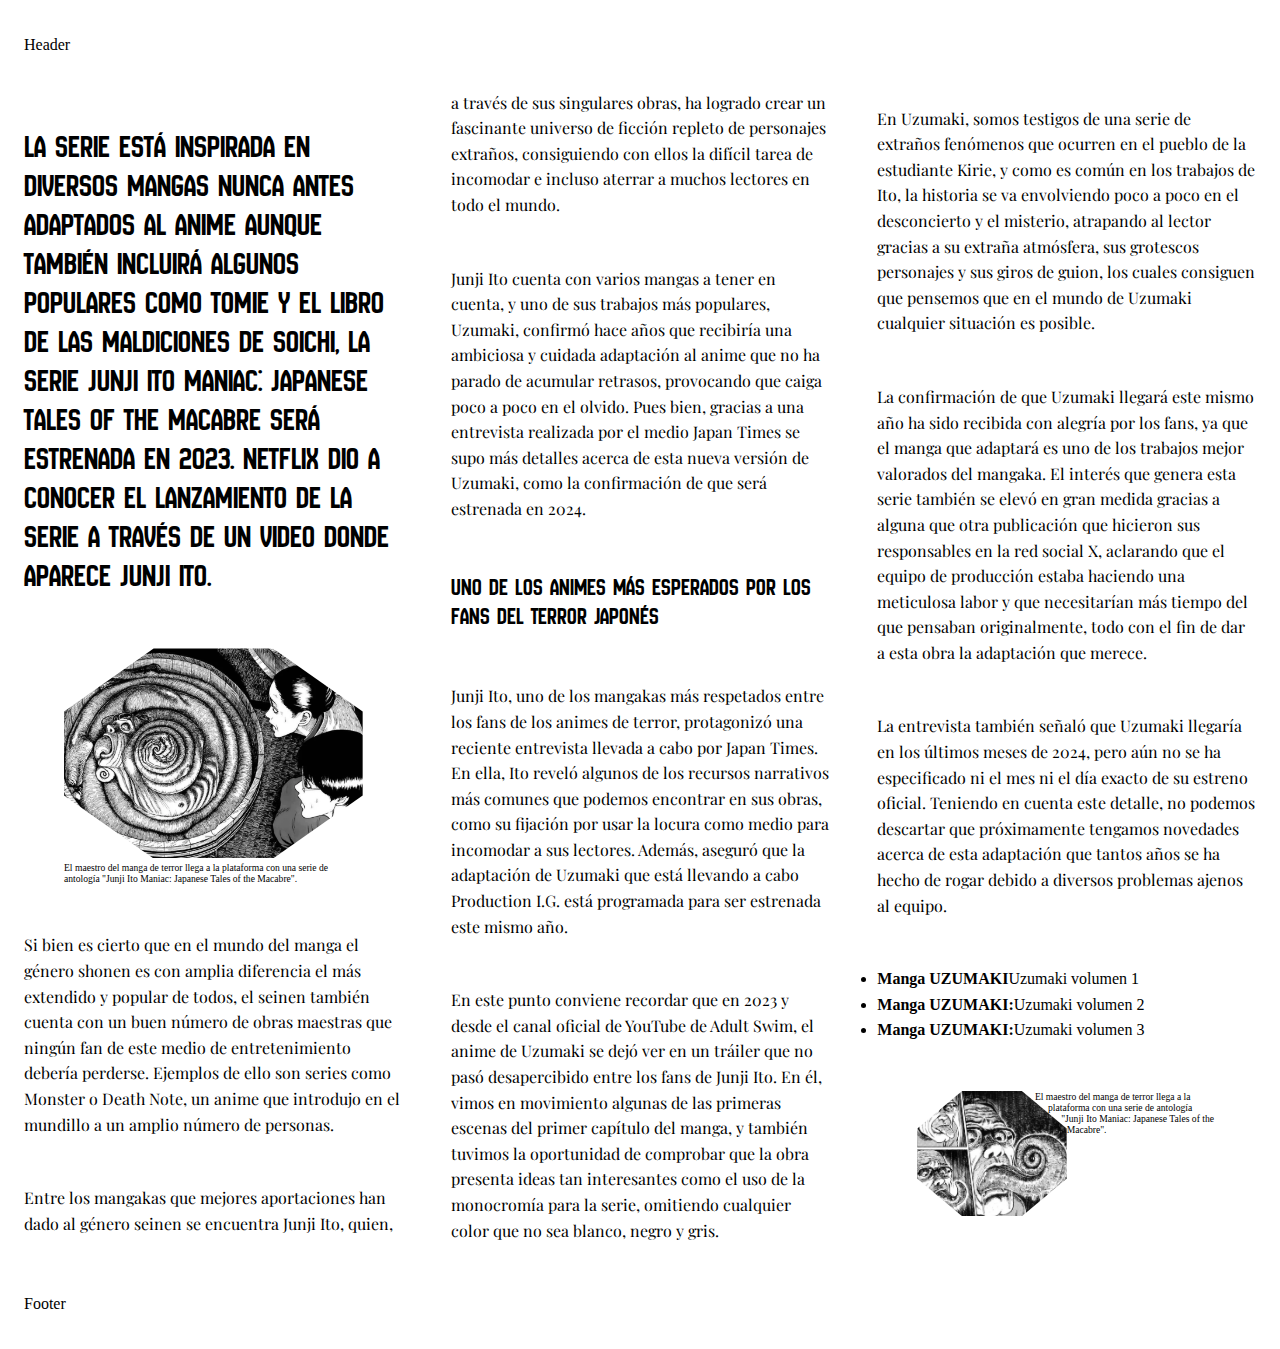
<file: clasedise-oweb/21 de agosto/index.html>
<!DOCTYPE html>
<html lang="en">
<head>
    <meta charset="UTF-8">
    <meta name="viewport" content="width=device-width, initial-scale=1.0">
    <title>Columnas, clip-path y shape-outside.</title>
    <link rel="stylesheet" href="styles.css">
</head>
<body>
    <div class="container">
        <header>
           <p>Header</p>
        </header>
        <main class="columnas">
            <h1 class="new-amsterdam-regular">La serie está inspirada en diversos mangas nunca antes adaptados al anime aunque también incluirá algunos populares como Tomie y El libro de las Maldiciones de Soichi, La serie Junji Ito Maniac: Japanese Tales of the Macabre será estrenada en 2023. Netflix dio a conocer el lanzamiento de la serie a través de un video donde aparece Junji Ito.</h1>
        <figure>
            <img class="clip-me" src="imagenes/Marvin_2022_Uzumaki-Junji-Ito.webp" alt="Imagen principal">
            <figcaption>El maestro del manga de terror llega a la plataforma con una serie de antología "Junji Ito Maniac: Japanese Tales of the Macabre".</figcaption>
        </figure>
        <p class="playfair-display">Si bien es cierto que en el mundo del manga el género shonen es con amplia diferencia el más extendido y popular de todos, el seinen también cuenta con un buen número de obras maestras que ningún fan de este medio de entretenimiento debería perderse. Ejemplos de ello son series como Monster o Death Note, un anime que introdujo en el mundillo a un amplio número de personas.</p>
        <p class="playfair-display">Entre los mangakas que mejores aportaciones han dado al género seinen se encuentra Junji Ito, quien, a través de sus singulares obras, ha logrado crear un fascinante universo de ficción repleto de personajes extraños, consiguiendo con ellos la difícil tarea de incomodar e incluso aterrar a muchos lectores en todo el mundo.</p>
        <p class="playfair-display">Junji Ito cuenta con varios mangas a tener en cuenta, y uno de sus trabajos más populares, Uzumaki, confirmó hace años que recibiría una ambiciosa y cuidada adaptación al anime que no ha parado de acumular retrasos, provocando que caiga poco a poco en el olvido. Pues bien, gracias a una entrevista realizada por el medio Japan Times se supo más detalles acerca de esta nueva versión de Uzumaki, como la confirmación de que será estrenada en 2024.</p>
        <h2 class="new-amsterdam-regular"> Uno de los animes más esperados por los fans del terror japonés</h2>
        <p class="playfair-display">Junji Ito, uno de los mangakas más respetados entre los fans de los animes de terror, protagonizó una reciente entrevista llevada a cabo por Japan Times. En ella, Ito reveló algunos de los recursos narrativos más comunes que podemos encontrar en sus obras, como su fijación por usar la locura como medio para incomodar a sus lectores. Además, aseguró que la adaptación de Uzumaki que está llevando a cabo Production I.G. está programada para ser estrenada este mismo año.</p>
        <p class="playfair-display">En este punto conviene recordar que en 2023 y desde el canal oficial de YouTube de Adult Swim, el anime de Uzumaki se dejó ver en un tráiler que no pasó desapercibido entre los fans de Junji Ito. En él, vimos en movimiento algunas de las primeras escenas del primer capítulo del manga, y también tuvimos la oportunidad de comprobar que la obra presenta ideas tan interesantes como el uso de la monocromía para la serie, omitiendo cualquier color que no sea blanco, negro y gris.</p>
        <p class="playfair-display">En Uzumaki, somos testigos de una serie de extraños fenómenos que ocurren en el pueblo de la estudiante Kirie, y como es común en los trabajos de Ito, la historia se va envolviendo poco a poco en el desconcierto y el misterio, atrapando al lector gracias a su extraña atmósfera, sus grotescos personajes y sus giros de guion, los cuales consiguen que pensemos que en el mundo de Uzumaki cualquier situación es posible.</p>
        <p class="playfair-display">La confirmación de que Uzumaki llegará este mismo año ha sido recibida con alegría por los fans, ya que el manga que adaptará es uno de los trabajos mejor valorados del mangaka. El interés que genera esta serie también se elevó en gran medida gracias a alguna que otra publicación que hicieron sus responsables en la red social X, aclarando que el equipo de producción estaba haciendo una meticulosa labor y que necesitarían más tiempo del que pensaban originalmente, todo con el fin de dar a esta obra la adaptación que merece.</p>
        <p class="playfair-display">La entrevista también señaló que Uzumaki llegaría en los últimos meses de 2024, pero aún no se ha especificado ni el mes ni el día exacto de su estreno oficial. Teniendo en cuenta este detalle, no podemos descartar que próximamente tengamos novedades acerca de esta adaptación que tantos años se ha hecho de rogar debido a diversos problemas ajenos al equipo.</p>
        <ul>
            <li><strong>Manga UZUMAKI</strong>Uzumaki volumen 1</li>
            <li><strong>Manga UZUMAKI:</strong>Uzumaki volumen 2</li>
            <li><strong>Manga UZUMAKI:</strong>Uzumaki volumen 3</li>
        </ul>
        <figure>
            <img class="clip-otro" src="imagenes/uzumaki-3.webp" alt="Ethereum">
            <figcaption>El maestro del manga de terror llega a la plataforma con una serie de antología "Junji Ito Maniac: Japanese Tales of the Macabre".</figcaption>
        </figure>
    </main>
    <footer>
            <p>Footer</p>
    </footer>
    </div>
    
</body>
</html>
</file>
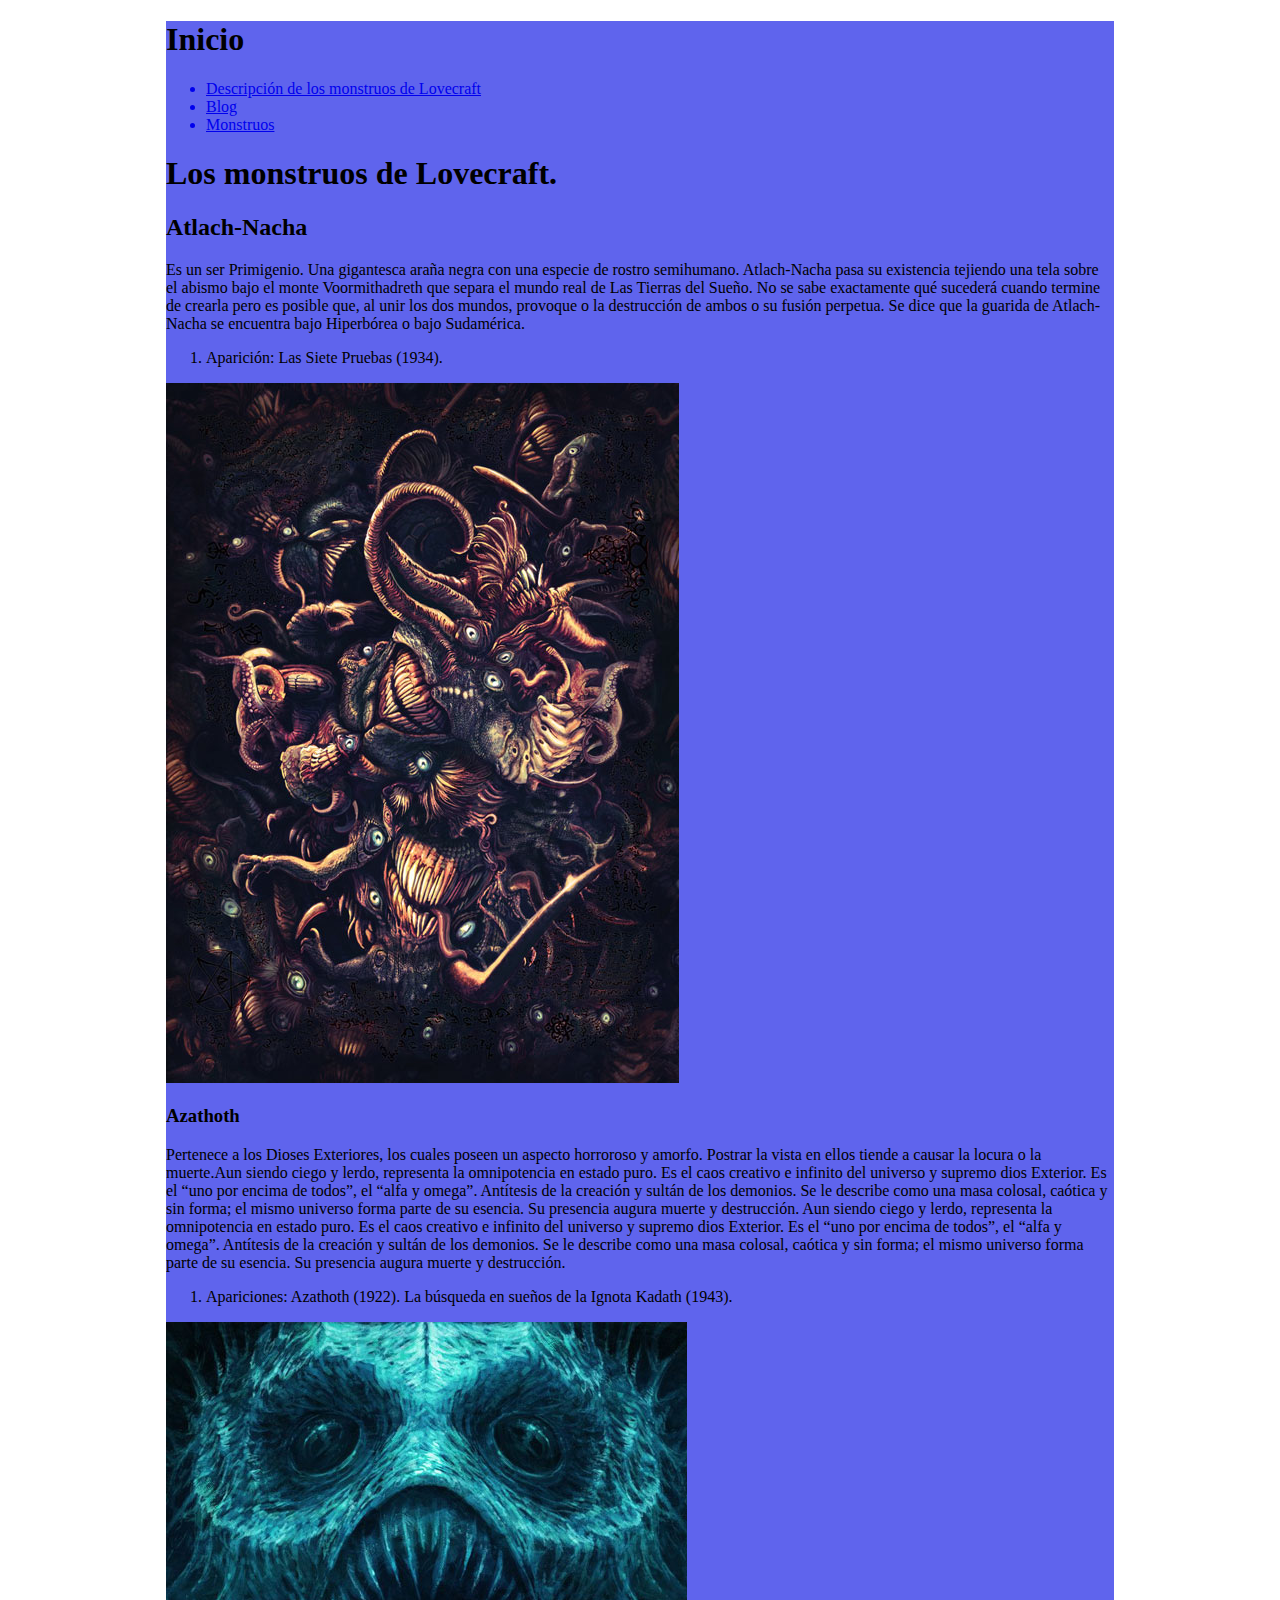
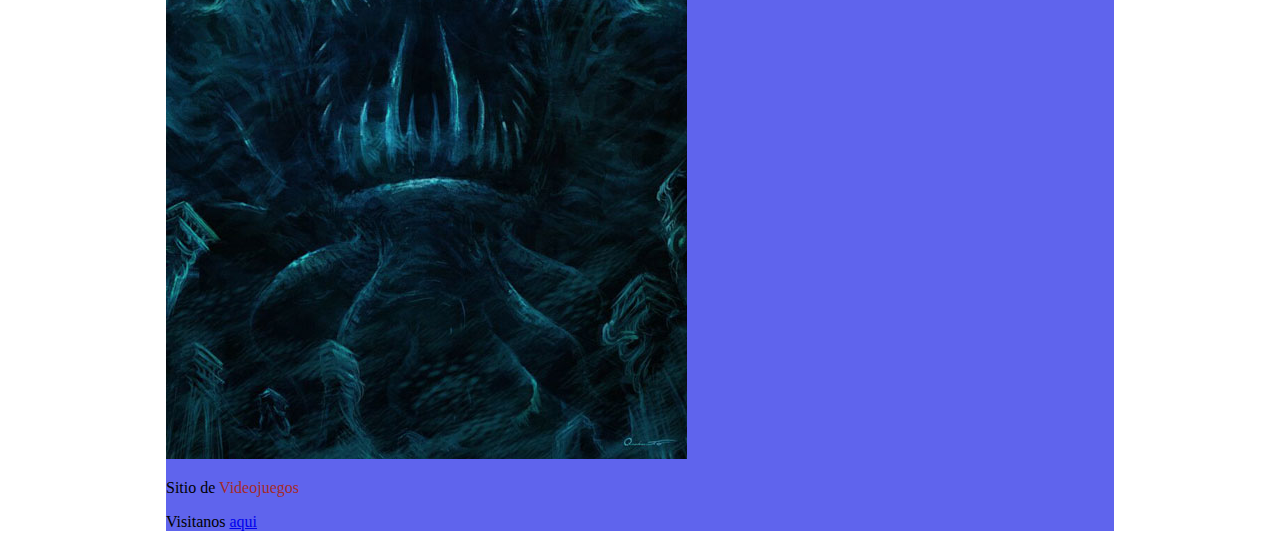
<file: clasedise-oweb/24 de julio/index.html>
<!DOCTYPE html>
<html lang="en">
<head>
    <meta charset="UTF-8">
    <meta name="viewport" content="width=device-width, initial-scale=1.0">
    <title>Clase del 24 de Julio</title>
    <style>

        div {
            width: 75%;
            margin: 0 auto;
            background-color: rgb(95, 100, 237);
        }

    </style>
</head>
<body>
    

   <div>
    <h1>Inicio</h1>
    <header>

        <nav>
            <ul>
               <a href="explicacion de los monstruos.html"><li>Descripción de los monstruos de Lovecraft</li></a>
               <a href="#"><li>Blog</li></a>
               <a href="https://www.moradoresdekadath.com/lovecraft-biografia/los-monstruos-de-lovecraft-mas-temidos/" target="_blank"><li>Monstruos</li></a>
            </ul>
        </nav>

    </header>



   
   <h1>Los monstruos de Lovecraft.</h1>
    <h2>Atlach-Nacha</h2>
    <article>
        <p>Es un ser Primigenio. Una gigantesca araña negra con una especie de rostro semihumano. Atlach-Nacha pasa su existencia tejiendo una tela sobre el abismo bajo el monte Voormithadreth que separa el mundo real de Las Tierras del Sueño. No se sabe exactamente qué sucederá cuando termine de crearla pero es posible que, al unir los dos mundos, provoque o la destrucción de ambos o su fusión perpetua. Se dice que la guarida de Atlach-Nacha se encuentra bajo Hiperbórea o bajo Sudamérica.</p>
        <ol>
            <li>Aparición: Las Siete Pruebas (1934).</li>
        </ol>
    
        <img src="img/img1.jpg" alt="Ilustración de Atlach-Nacha">

        <h3>Azathoth</h3>
        <article>
            <p>Pertenece a los Dioses Exteriores, los cuales poseen un aspecto horroroso y amorfo. Postrar la vista en ellos tiende a causar la locura o la muerte.Aun siendo ciego y lerdo, representa la omnipotencia en estado puro. Es el caos creativo e infinito del universo y supremo dios Exterior. Es el “uno por encima de todos”, el “alfa y omega”. Antítesis de la creación y sultán de los demonios. Se le describe como una masa colosal, caótica y sin forma; el mismo universo forma parte de su esencia. Su presencia augura muerte y destrucción. Aun siendo ciego y lerdo, representa la omnipotencia en estado puro. Es el caos creativo e infinito del universo y supremo dios Exterior. Es el “uno por encima de todos”, el “alfa y omega”. Antítesis de la creación y sultán de los demonios. Se le describe como una masa colosal, caótica y sin forma; el mismo universo forma parte de su esencia. Su presencia augura muerte y destrucción.</p>

            <ol>
                <li>Apariciones: Azathoth (1922). La búsqueda en sueños de la Ignota Kadath (1943).</li>
            </ol>

        <img src="img/img2.jpg" alt="Ilustración de Azathoth">
    </article>


     <footer>
        <p>Sitio de <span style="color: brown;">Videojuegos</span></p>
        <p>Visitanos <a href="https://github.com/" target="_blank"> aqui</a></p>
     </footer>
    </div>
</body>
</html>
</file>
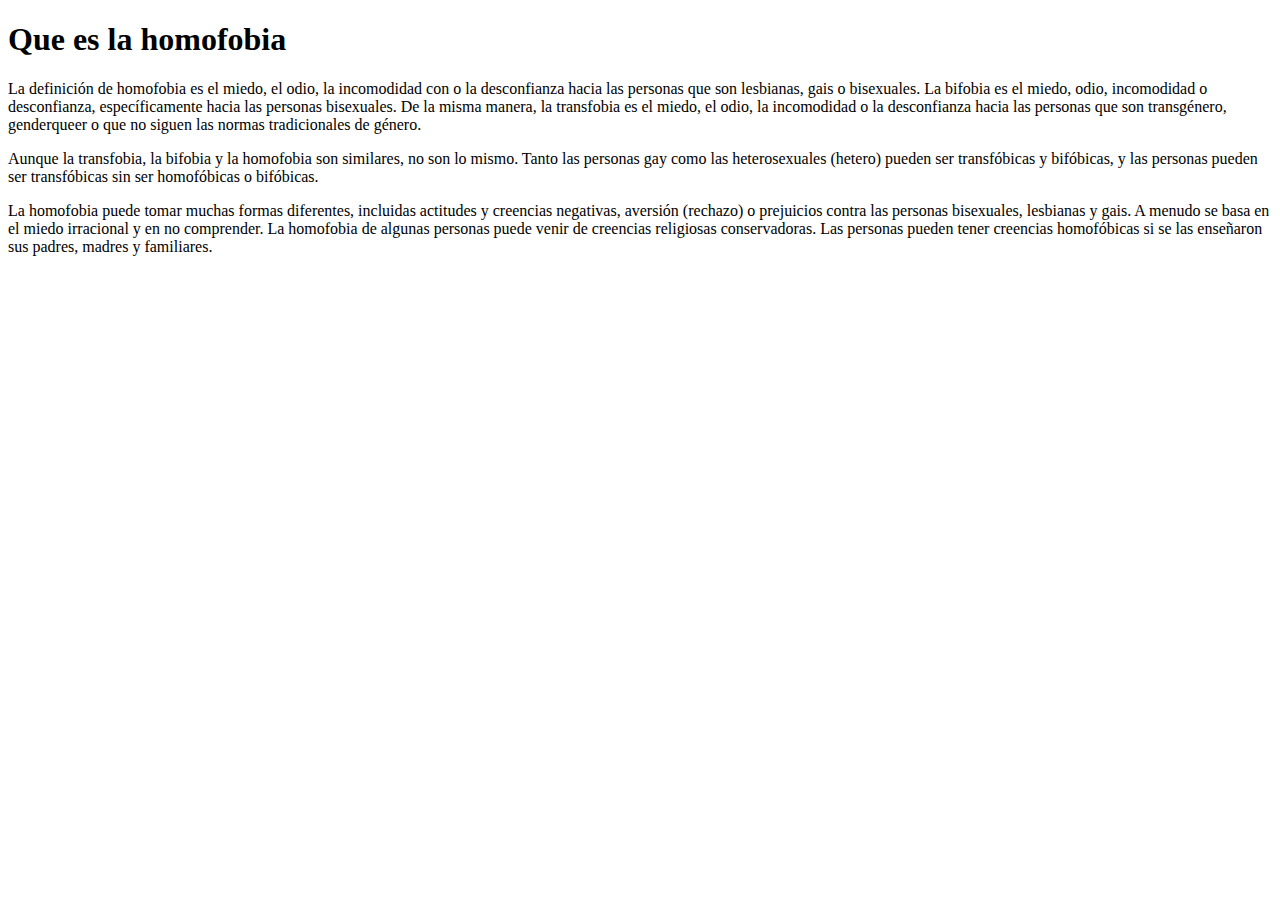
<file: clasedise-oweb/31dejulio/page1.html>
<!DOCTYPE html>
<html lang="en">
<head>
    <meta charset="UTF-8">
    <meta name="viewport" content="width=device-width, initial-scale=1.0">
    <title>Document</title>
</head>
<body>
    <h1>Que es la homofobia</h1>
    <p class="primer">La definición de homofobia es el miedo, el odio, la incomodidad con o la desconfianza hacia las personas que son lesbianas, gais o bisexuales. La bifobia es el miedo, odio, incomodidad o desconfianza, específicamente hacia las personas bisexuales. De la misma manera, la transfobia es el miedo, el odio, la incomodidad o la desconfianza hacia las personas que son transgénero, genderqueer o que no siguen las normas tradicionales de género.</p>
    <p class="parrafo">Aunque la transfobia, la bifobia y la homofobia son similares, no son lo mismo. Tanto las personas gay como las heterosexuales (hetero) pueden ser transfóbicas y bifóbicas, y las personas pueden ser transfóbicas sin ser homofóbicas o bifóbicas.</p>
    <p class="parrafo">La homofobia puede tomar muchas formas diferentes, incluidas actitudes y creencias negativas, aversión (rechazo) o prejuicios contra las personas bisexuales, lesbianas y gais. A menudo se basa en el miedo irracional y en no comprender. La homofobia de algunas personas puede venir de creencias religiosas conservadoras. Las personas pueden tener creencias homofóbicas si se las enseñaron sus padres, madres y familiares. </p>
    
</body>
</html>
<main>
</file>
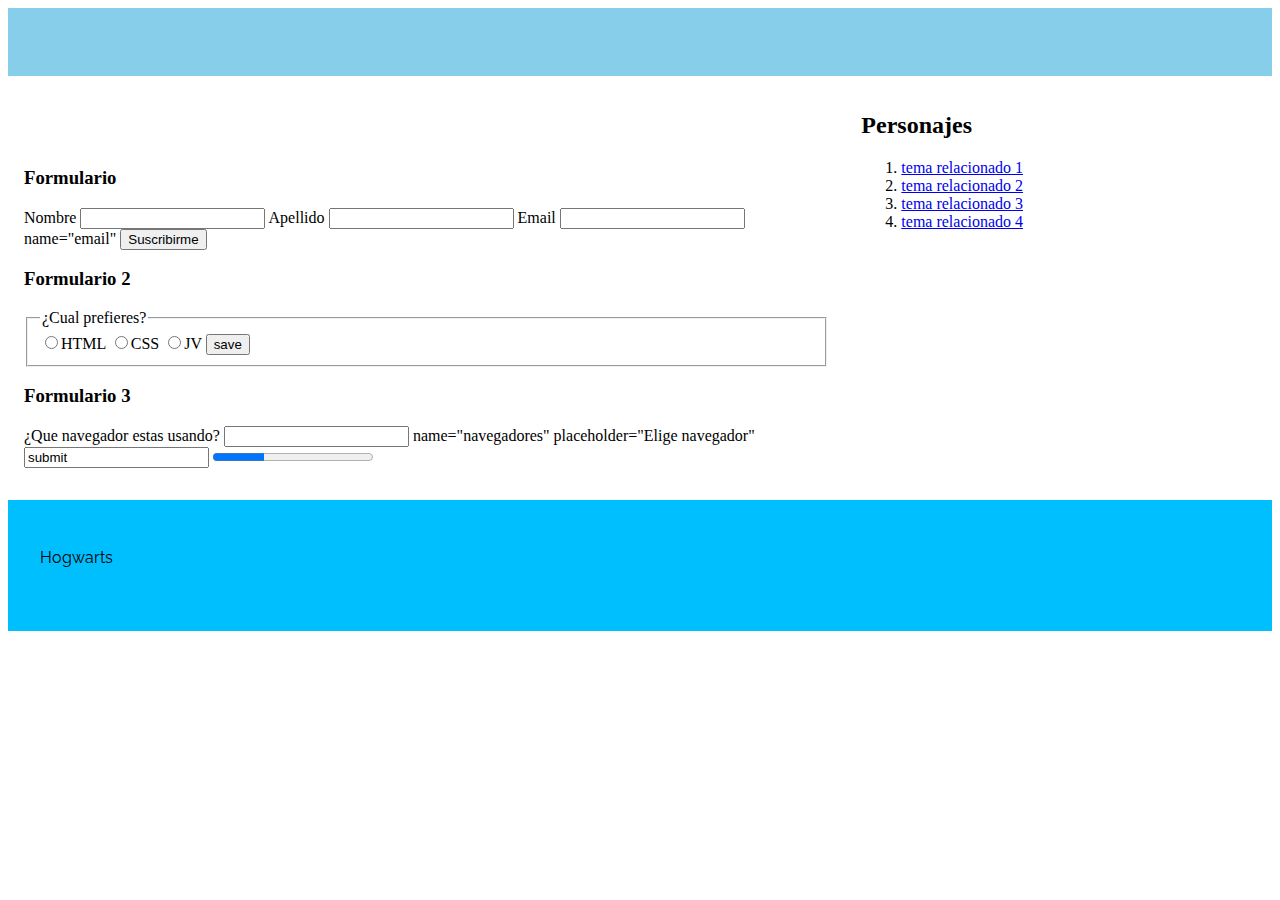
<file: clasedise-oweb/31dejulio/page2.html>
<!DOCTYPE html>
<html lang="es">
<head>
    <meta charset="UTF-8">
    <meta name="viewport" content="width=device-width, initial-scale=1.0">
    <title>Homofobia</title>
    <!-- <link rel="stylesheet" href="https://cdnjs.cloudflare.com/ajax/libs/meyer-reset/2.0/reset.css" integrity="sha512-IJEbgDEF7OeKJRa0MY2PApnyJHRIsgzCveek4ec8VWQ+7KG3ZSKVNYa5xP/Gh0hVP0Mwb+gBsk+GwR3JQGhQNg==" crossorigin="anonymous" referrerpolicy="no-referrer" />" -->
    <link rel="stylesheet" href="styles.css">
</head>
<body>
    <header>
        <nav>
            <ol>
                <li><a href="page1.html"></a></li>
                <li><a href="page2.html"></a></li>
            </ol>
        </nav>
    </header>
    <main>
        <h1> </h1>
        <h3>Formulario</h3>
        <!--En action deberia de tener una liga PHP por ejemplo-->
        <form action="" method="get">
          <label for="name">Nombre</label>
          <input type="text">
          <label for="name">Apellido</label>
          <input type="text">
          <label for="name">Email</label>
          <input type="email"> name="email"
          <input type="submit" value="Suscribirme">
        </form>
        <h3>Formulario 2</h3>
        <form action="" method="get" >
        <fieldset>
            <legend>¿Cual prefieres?</legend>
            <label><input type="radio" name="radio" valor="html">HTML</label>
            <label><input type="radio" name="radio" valor="css">CSS</label>
            <label><input type="radio" name="radio" valor="jv">JV</label>
            <button>save</button>
        </fieldset>
        </form>

        <h3>Formulario 3</h3>
        <form action="">
            <label for="navegadores">¿Que navegador estas usando?</label>
        <input type="navegadores"> name="navegadores" placeholder="Elige navegador"
        <datalist>
            <optgroup>
                <option value="Edge"></option>
                <option value="Firefox"></option>
                <option value="Chrome"></option>
                <option value="Safari"></option>
                <option value="Opera"></option>
            </optgroup>
        </datalist>
        <input type="buton" value="submit">

        <label for=""></label>
        <progress value="32" max="100"> 32%</progress>
        </form>


    </main>
    <aside>
        <h2>Personajes</h2>

        <ol>
            <li><a href="#">tema relacionado 1</a></li>
            <li><a href="#">tema relacionado 2</a></li>
            <li><a href="#">tema relacionado 3</a></li>
            <li><a href="#">tema relacionado 4</a></li>
        </ol>

    </aside>
    <footer>
        <p>Hogwarts</p>
    
    </footer>    
</body>
</html>
</file>
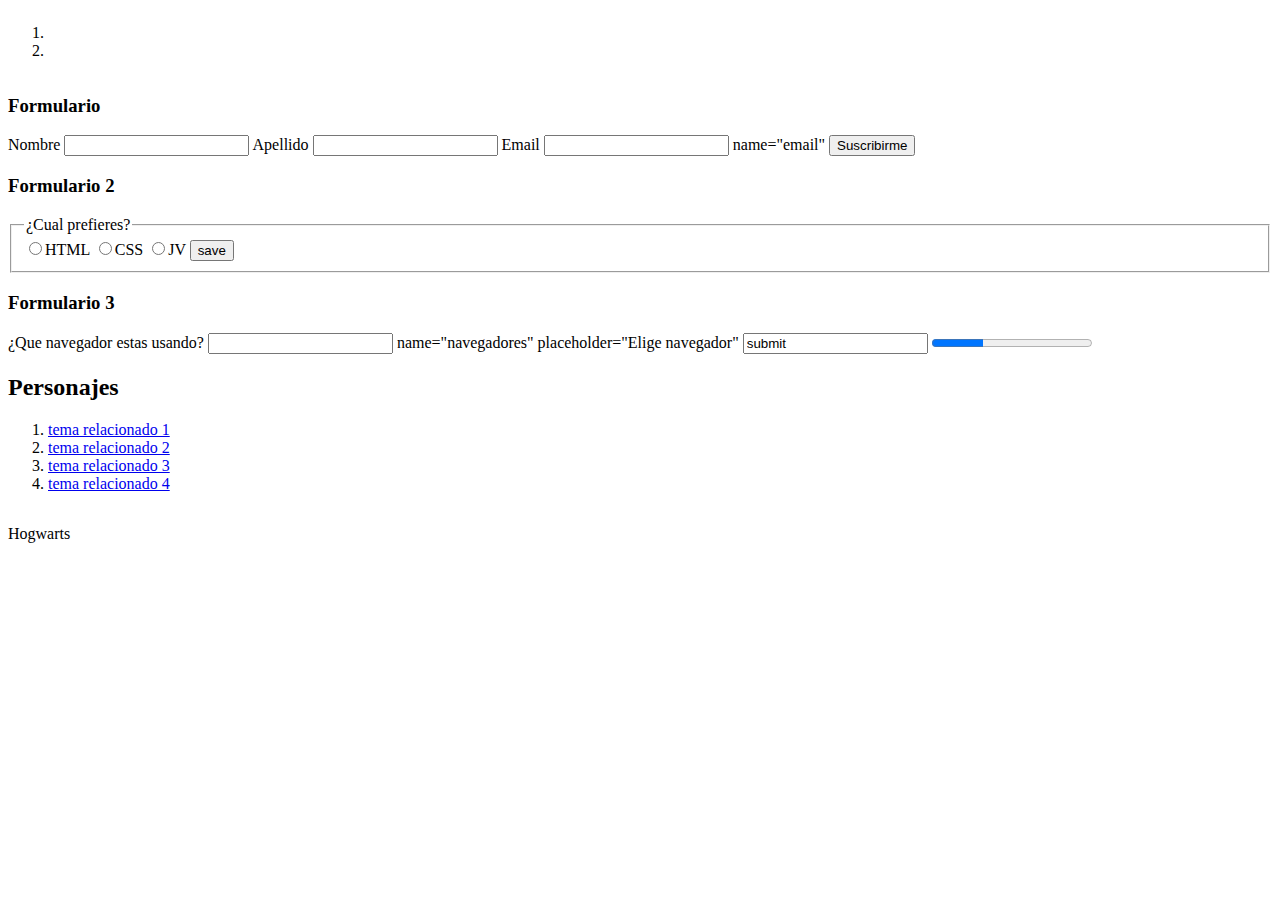
<file: clasedise-oweb/7 de agosto/page2.html>
<!DOCTYPE html>
<html lang="es">
<head>
    <meta charset="UTF-8">
    <meta name="viewport" content="width=device-width, initial-scale=1.0">
    <title>Homofobia</title>
    <!-- <link rel="stylesheet" href="https://cdnjs.cloudflare.com/ajax/libs/meyer-reset/2.0/reset.css" integrity="sha512-IJEbgDEF7OeKJRa0MY2PApnyJHRIsgzCveek4ec8VWQ+7KG3ZSKVNYa5xP/Gh0hVP0Mwb+gBsk+GwR3JQGhQNg==" crossorigin="anonymous" referrerpolicy="no-referrer" />" -->
    <link rel="stylesheet" href="styles.css">
</head>
<body>
    <header>
        <nav>
            <ol>
                <li><a href="page1.html"></a></li>
                <li><a href="page2.html"></a></li>
            </ol>
        </nav>
    </header>
    <main>
        <h3>Formulario</h3>
        <!--En action deberia de tener una liga PHP por ejemplo-->
        <form action="" method="get">
          <label for="name">Nombre</label>
          <input type="text">
          <label for="name">Apellido</label>
          <input type="text">
          <label for="name">Email</label>
          <input type="email"> name="email"
          <input type="submit" value="Suscribirme">
        </form>
        <h3>Formulario 2</h3>
        <form action="" method="get" >
        <fieldset>
            <legend>¿Cual prefieres?</legend>
            <label><input type="radio" name="radio" valor="html">HTML</label>
            <label><input type="radio" name="radio" valor="css">CSS</label>
            <label><input type="radio" name="radio" valor="jv">JV</label>
            <button>save</button>
        </fieldset>
        </form>

        <h3>Formulario 3</h3>
        <form action="">
            <label for="navegadores">¿Que navegador estas usando?</label>
        <input type="navegadores"> name="navegadores" placeholder="Elige navegador"
        <datalist>
            <optgroup>
                <option value="Edge"></option>
                <option value="Firefox"></option>
                <option value="Chrome"></option>
                <option value="Safari"></option>
                <option value="Opera"></option>
            </optgroup>
        </datalist>
        <input type="buton" value="submit">

        <label for=""></label>
        <progress value="32" max="100"> 32%</progress>
        </form>


    </main>
    <aside>
        <h2>Personajes</h2>

        <ol>
            <li><a href="#">tema relacionado 1</a></li>
            <li><a href="#">tema relacionado 2</a></li>
            <li><a href="#">tema relacionado 3</a></li>
            <li><a href="#">tema relacionado 4</a></li>
        </ol>

    </aside>
    <footer>
        <p>Hogwarts</p>
    
    </footer>    
</body>
</html>
</file>
<file: clasedise-oweb/21 de agosto/styles.css>
@import url('https://fonts.googleapis.com/css2?family=DM+Serif+Text:ital@0;1&display=swap');
@import url('https://fonts.googleapis.com/css2?family=DM+Serif+Text:ital@0;1&family=New+Amsterdam&family=Playfair+Display:ital,wght@0,400..900;1,400..900&display=swap');

/* Estilos tipograficos */
.playfair-display {
    font-family: "Playfair Display", serif;
    font-optical-sizing: auto;
    font-weight: weight;
    font-style: normal;
  }
  .new-amsterdam-regular {
    font-family: "New Amsterdam", sans-serif;
    font-weight: 400;
    font-style: normal;
  }
  p, li {
    line-height: 1.6;
  }

  figcaption {
    font-size: .6rem;
  }
h1, h2, ul, p, figure {
    padding: 1rem;
}
  /* Columnas */

  .columnas {
    columns: 3 400px;
  }

  /* Imagenes */
  img {
    width: 100%;
    object-fit: cover;
  }
  .clip-me {
    clip-path: polygon(30% 0%, 70% 0%, 100% 30%, 100% 70%, 70% 100%, 30% 100%, 0% 70%, 0% 30%);
  }
  .clip-otro {
    width: 50%;
    float: left;
    clip-path: polygon(30% 0%, 70% 0%, 100% 30%, 100% 70%, 70% 100%, 30% 100%, 0% 70%, 0% 30%);
    shape-outside: polygon(30% 0%, 70% 0%, 100% 30%, 100% 70%, 70% 100%, 30% 100%, 0% 70%, 0% 30%);
    
  }
</file>
<file: clasedise-oweb/31dejulio/styles.css>
@import url('https://fonts.googleapis.com/css2?family=Bona+Nova+SC:ital,wght@0,400;0,700;1,400&family=Lobster&family=Raleway:ital,wght@0,100..900;1,100..900&display=swap');

/* HOMOFOBIA EN MEXICO 
main{
    padding: 8rem 2 rem;
    border: 11px black solid;
    margin: 5rem;
    border-radius: 2rem;
} */

/* Ejemplos de class y id 

.parrafo {
    line-height: 1.5;
    color: red;
    font-family: 'Lucida Sans', 'Lucida Sans Regular', 'Lucida Grande', 'Lucida Sans Unicode', Geneva, Verdana, sans-serif;
}
*/

/* Css grid, mi reticula */
body {
    display: grid;
    grid-template-columns: 1fr 1fr 1fr;
    gap: 1rem;
}

header{
    background-color: skyblue;
    grid-column-start: 1;
    grid-column-end: 4;
}
main{
    grid-column-start: 1;
    grid-column-end: 3;
    padding: 1rem;
}
footer{
    background-color: deepskyblue;
    padding: 2rem;
    grid-column-start: 1;
    grid-column-end: 4;
}
/* Estilos tipograficos */
h1{
    font-family: "Bona Nova SC", serif;
    font-weight: 400;
    font-size: 2rem;
    padding-bottom: 1rem;

}
p{
    font-family: "Raleway", sans-serif;
    font-optical-sizing: auto;
    font-weight: weight;
    font-style: normal;
    padding-bottom: 1rem;
}
/* Estilos navegacion */
nav {
    display: flex;
    justify-content: space-between;
}

header li {
    list-style: none;
    display: inline-block;
    padding: 1rem 1rem;
    font-family: "Lobster", sans-serif;
    font-weight: 300;
    font-style: normal;
    color: black;
}
header a {
    text-decoration: none;
    color: blanchedalmond;
    transition: all .3s ease 0s;
}
header a:hover {
    color: indianred;
}
figcaption {
    font-family: "Bona Nova SC", serif;
    font-weight: 200;
    font-size: 1rem;
    padding-bottom: 1rem;
}
pre, cite {
    font-family: "Raleway", sans-serif;
    font-optical-sizing: auto;
    font-weight: weight;
    font-style: normal;
    line-height: 2;
}
/* Estilo imagenes */

img{
    object-fit: cover;
    width: 100;
}
#logo {
    width: 120px;
}
</file>
<file: clasedise-oweb/7 de agosto/styles.css>
/* HOMOFOBIA EN MEXICO 
main{
    padding: 8rem;
    border: 11px black solid;
    margin: 5rem;
    border-radius: 2rem;
} */

/* Ejemplos de class y id 

.parrafo {
    line-height: 1.5;
    color: red;
    font-family: 'Lucida Sans', 'Lucida Sans Regular', 'Lucida Grande', 'Lucida Sans Unicode', Geneva, Verdana, sans-serif;
}
*/

/* Css grid, mi reticula */
body {
    display: grid;
}



/* Estilo imagenes */

img{
    object-fit: cover;
    width: 100;
}
</file>
